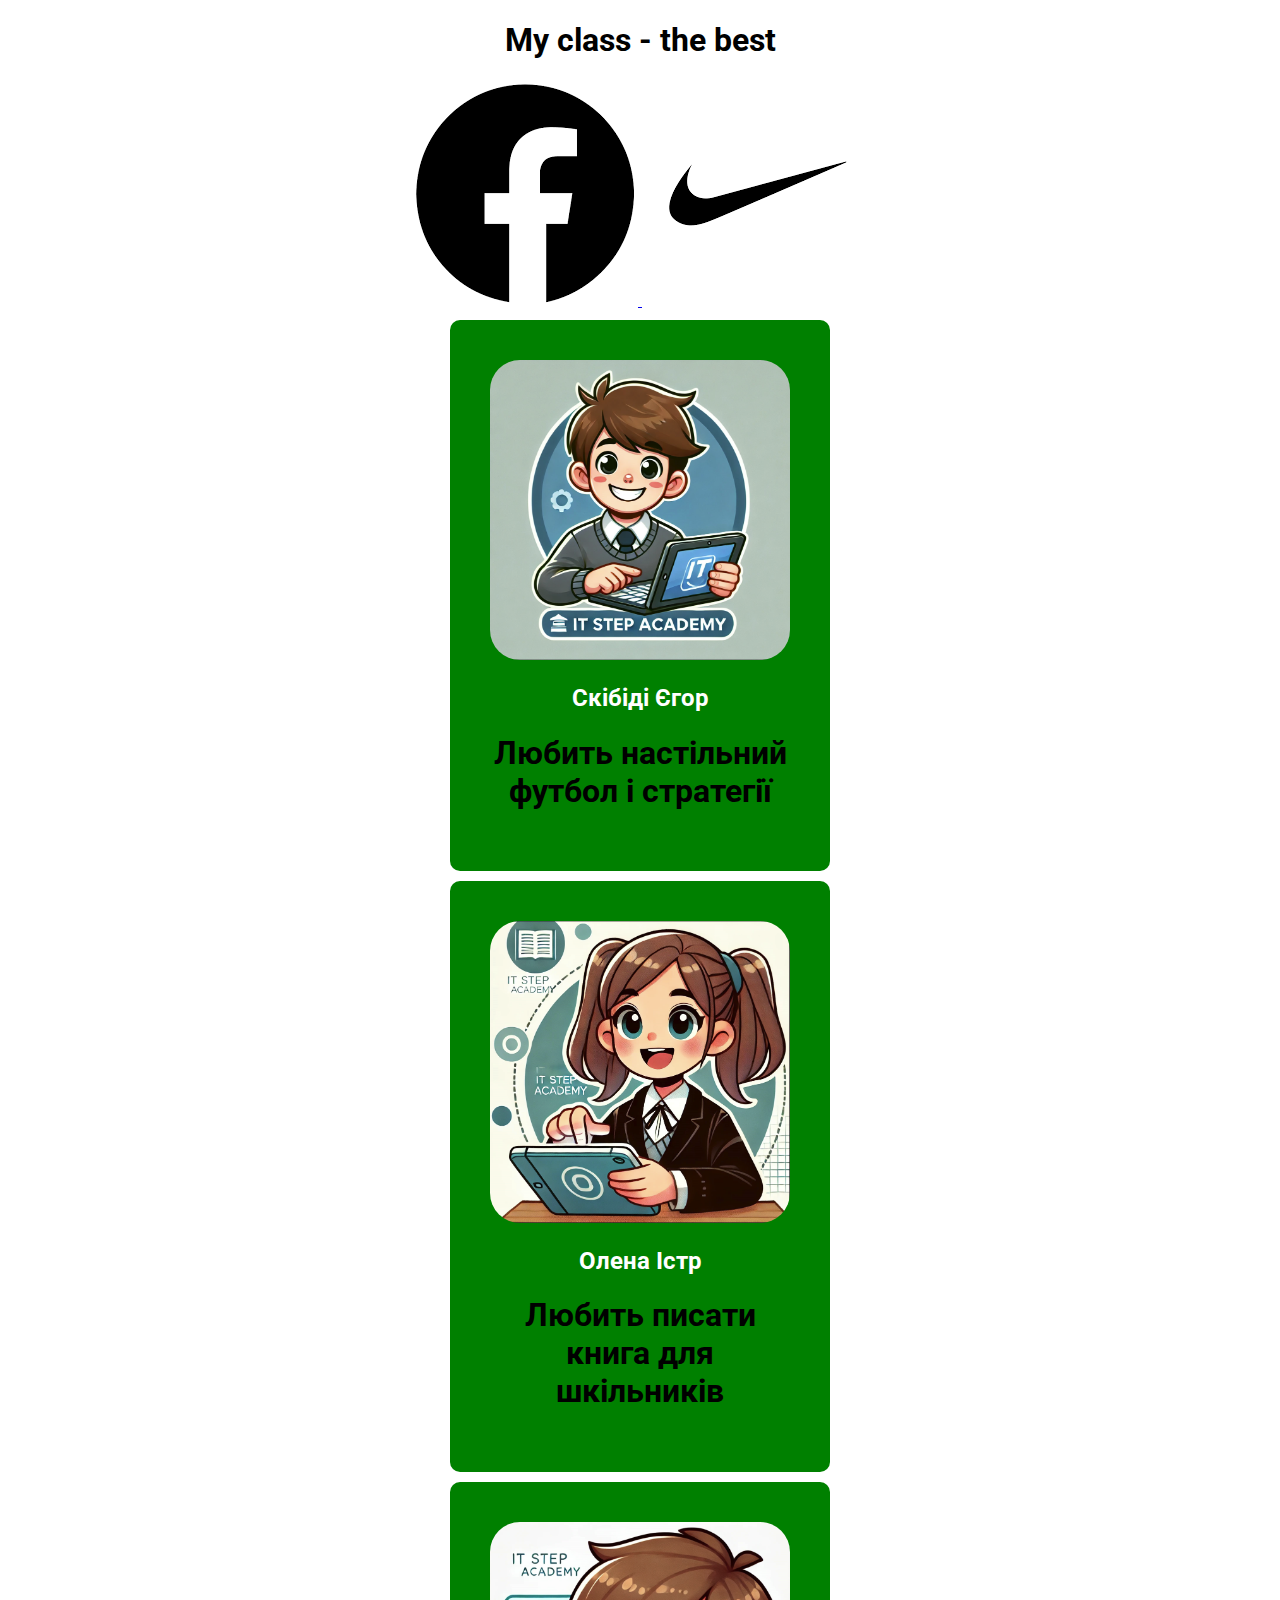
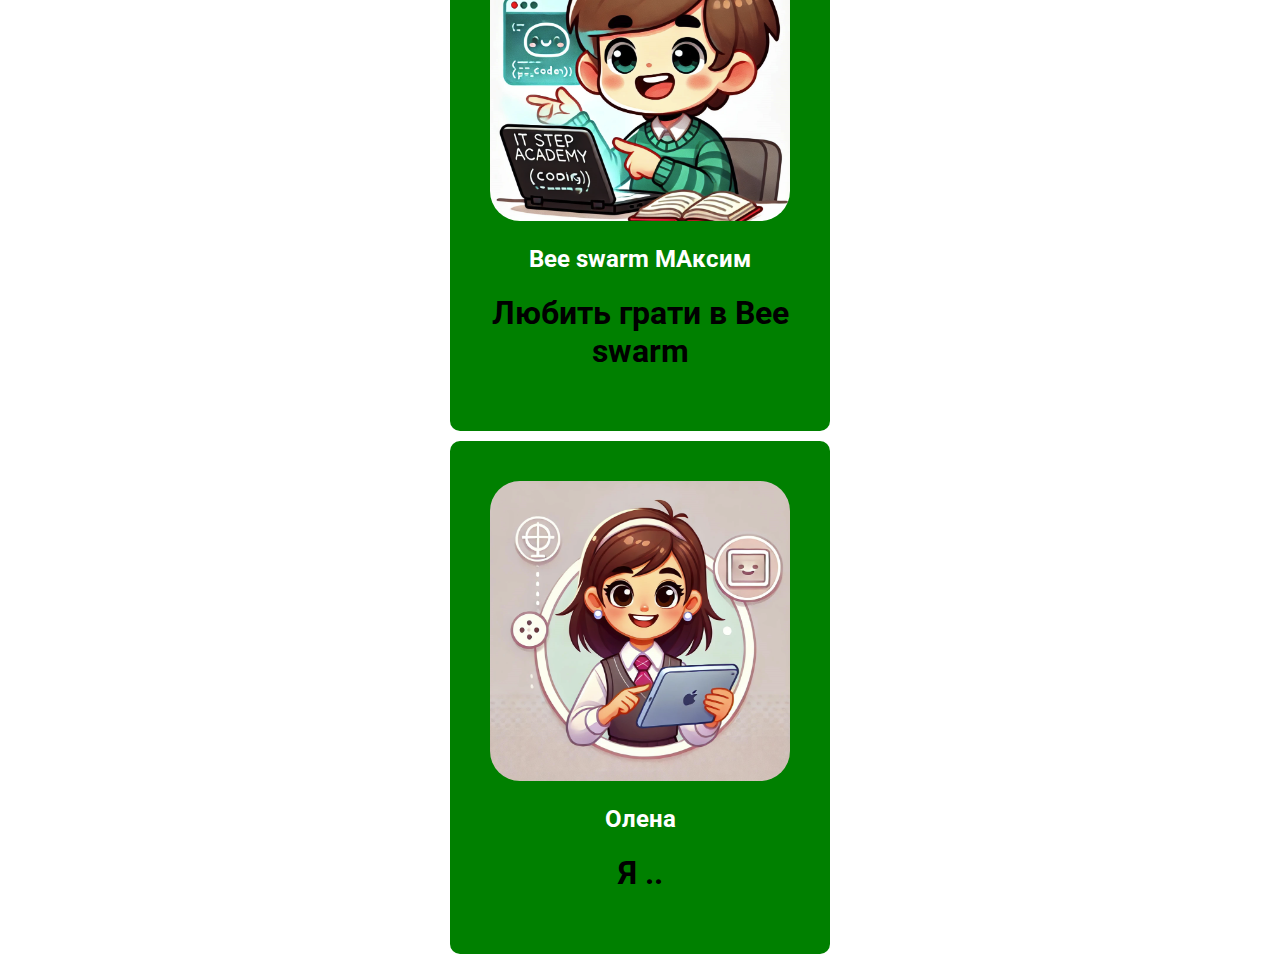
<file: index.html>
<!DOCTYPE html>
<html lang="ua">

<head>
    <meta charset="UTF-8">
    <meta http-equiv="X-UA-Compatible" content="IE=edge">
    <meta name="viewport" content="width=device-width, initial-scale=1.0">
    <title>Document</title>
    <link rel="stylesheet" href="style/main.css" media="all">

    <link rel="preconnect" href="https://fonts.googleapis.com">
    <link rel="preconnect" href="https://fonts.gstatic.com" crossorigin>
    <link
        href="https://fonts.googleapis.com/css2?family=Roboto:ital,wght@0,100;0,300;0,400;0,500;0,700;0,900;1,100;1,300;1,400;1,500;1,700;1,900&display=swap"
        rel="stylesheet">

</head>

<body>
    <h1>My class - the best</h1>

    <a href="./icons/images.png">
    <link rel="stylesheet" href="">
    </a>

    <a href="./icons/images (1).png">
        <img src="icons/images (1).png" alt="варожд">
    </a>

    <a href="./icons/download (1).png">
    <img src="icons/download (1).png" alt="gsljh">
    </a>

    <div class="student">
        <img src="img/photo1.png" alt="Скібіді Єгор">
        <h2>Скібіді Єгор</h2>
        <h1>Любить настільний футбол і стратегії</h1>

    </div>

    <div class="student">
        <img src="img/photo2.png" alt="Скібіді Єгор">
        <h2>Олена Істр</h2>
        <h1>Любить писати книга для шкільників</h1>

    </div>

    <div class="student">
        <img src="img/Photo3.png" alt="Скібіді Єгор">
        <h2>Bee swarm МАксим</h2>
        <h1>Любить грати в Bee swarm </h1>

    </div>

    <div class="student">
        <img src="img/Photo4.png" alt="Скібіді Єгор">
        <h2>Олена</h2>
        <h1>Я ..</h1>

    </div>



</body>

</html>
</file>
<file: style/main.css>
body {
    text-align: center;
    background-color: white;
    font-family: 'Roboto' , 'sansserif';
}

.student {
    background-color: grey;
    width: 300px;
    background-color: green;
    margin:10px auto;
    padding: 40px;
    border-radius: 10px;
    transition: 2s all;
    
    
}

h2 {
    color: white;
}

.student img {
    width: 300px;
    border-radius: 30px;
}

.student:hover {
    opacity: 0,2;
    background-color: yellow
    
}

.student:active {
    opacity: 0,2;
    padding: 100px;
}
</file>
